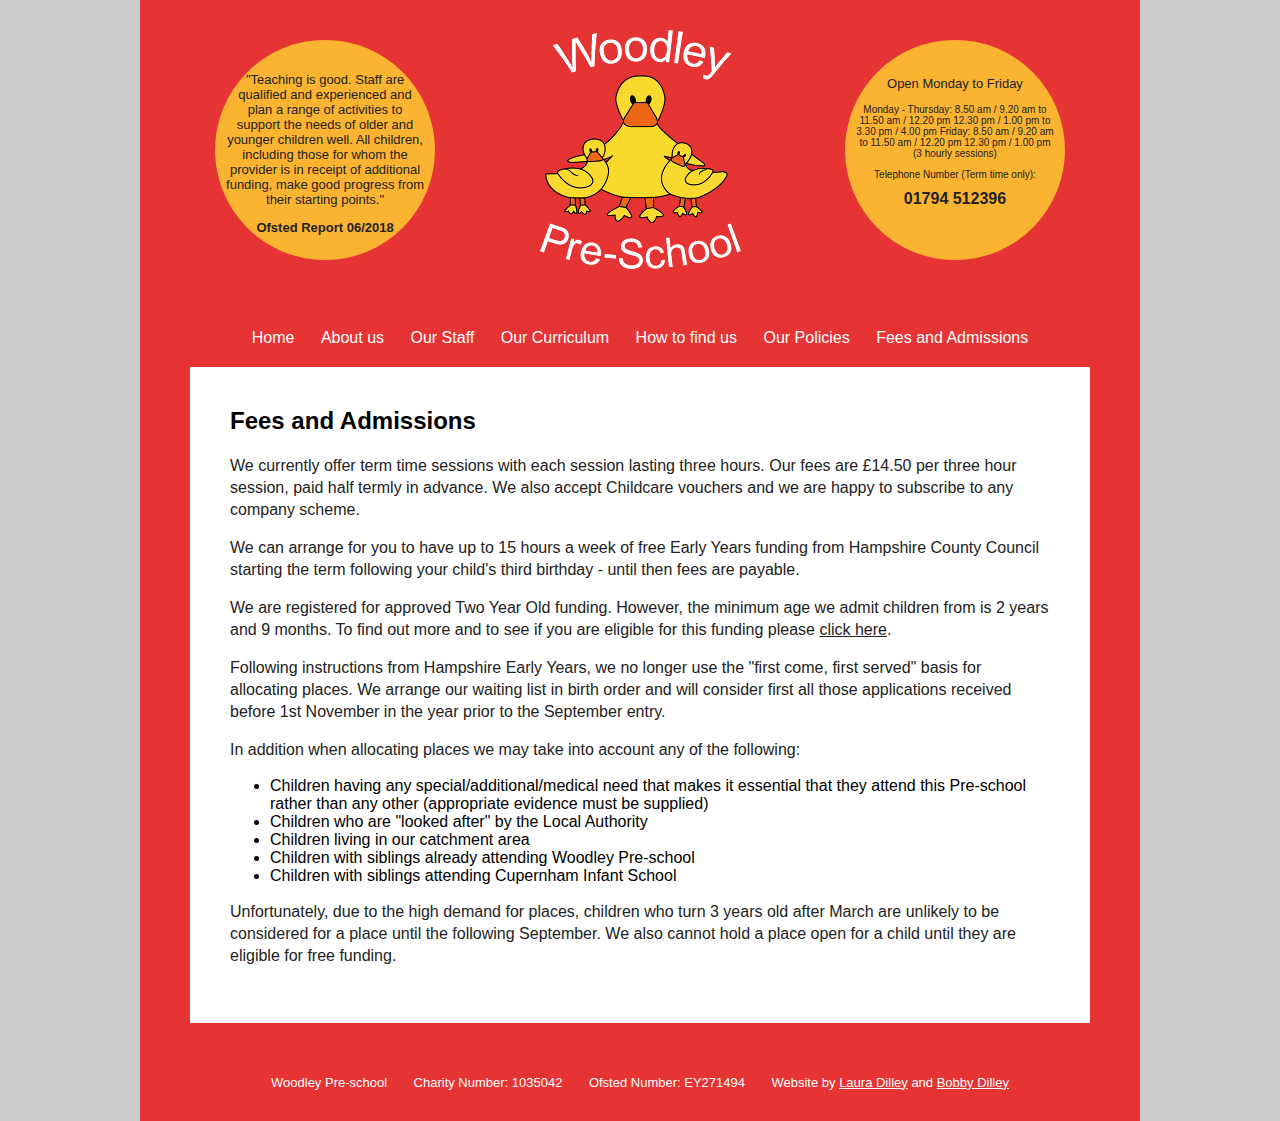
<file: feesandadmissions.html>
<!DOCTYPE html>
<html>
  <head>
    <title>Fees and Admissions - Woodley Pre-School</title>
    <link rel="stylesheet" href="css/style.css">
  </head>
  <body>
    <main>
      <header>
          <div class="circle">
            <span>
              <p>"Teaching is good. Staff are qualified and experienced and plan a range of activities to support the needs of older and younger children well. All children, including those for whom the provider is in receipt of additional funding, make good progress from their starting points."</p>
              <p><strong>Ofsted Report 06/2018</strong></p>
            </span>
          </div>
          <img src="images/logo_201x239.png" />
          <div class="circle">
            <span>
              <p>Open Monday to Friday</p>
              <p class="small">Monday - Thursday: 8.50 am / 9.20 am to 11.50 am / 12.20 pm
              12.30 pm / 1.00 pm to 3.30 pm / 4.00 pm Friday: 8.50 am / 9.20 am to 11.50 am / 12.20 pm
              12.30 pm / 1.00 pm 
              (3 hourly sessions)
              </p>
              <p class="small">Telephone Number (Term time only):</p>
              <p class="big">01794 512396</p>
            </span>
          </div>
      </header>

      <nav>
        <a href="index.html">Home</a>
        <a href="aboutus.html">About us</a>
        <a href="ourstaff.html">Our Staff</a>
        <a href="ourcurriculum.html">Our Curriculum</a>
        <a href="howtofindus.html">How to find us</a>
        <a href="ourpolicies.html">Our Policies</a>
        <a href="feesandadmissions.html">Fees and Admissions</a>
      </nav>

      <section>
          <h2>Fees and Admissions</h2>

          <p>We currently offer term time sessions with each session lasting
            three hours. Our fees are &pound;14.50 per three hour session, paid half
            termly in advance. We also accept Childcare vouchers and we are happy to subscribe
              to any company scheme.</p>

          <p>We can arrange for you to have up to 15 hours a week of free Early
            Years funding from Hampshire County Council starting the term
            following your child's third birthday - until then fees are payable.</p>

          <p>We are registered for approved Two Year Old funding. However,
            the minimum age we admit children from is 2 years and 9 months.
             To find out more and to see if you are eligible for this funding
             please <a target="_blank" href="http://www3.hants.gov.uk/2-year-old-offer-2">click here</a>.</p>

             <p>Following instructions from Hampshire Early Years, we no longer use the
                "first come, first served" basis for allocating places.  We arrange our
                waiting list in birth order and will consider first all those applications
                received before 1st November in the year prior to the September entry. </p>

              <p>In addition when allocating places we may take into account any of the following:</p>
              <ul>
                <li>Children having any special/additional/medical need that
                  makes it essential that they attend this Pre-school rather
                  than any other (appropriate evidence must be supplied)</li>
                <li>Children who are "looked after" by the Local Authority</li>
                <li>Children living in our catchment area</li>
                <li>Children with siblings already attending Woodley Pre-school</li>
                <li>Children with siblings attending Cupernham Infant School</li>
              </ul>
              <p>Unfortunately, due to the high demand for places, children who
                 turn 3 years old after March are unlikely to be considered for
                 a place until the following September. We also cannot hold a place
                 open for a child until they are eligible for free funding.</p>

      </section>

      <footer>
        <p>Woodley Pre-school</p>
        <p>Charity Number: 1035042</p>
        <p>Ofsted Number: EY271494</p>
        <p>Website by <a target="_blank" href="http://lauradilley.co.uk">Laura Dilley</a> and
          <a target="_blank" href="http://bobbydilley.co.uk">Bobby Dilley</a></p>
      </footer>
    </main>
  </body>
</html>
</file>
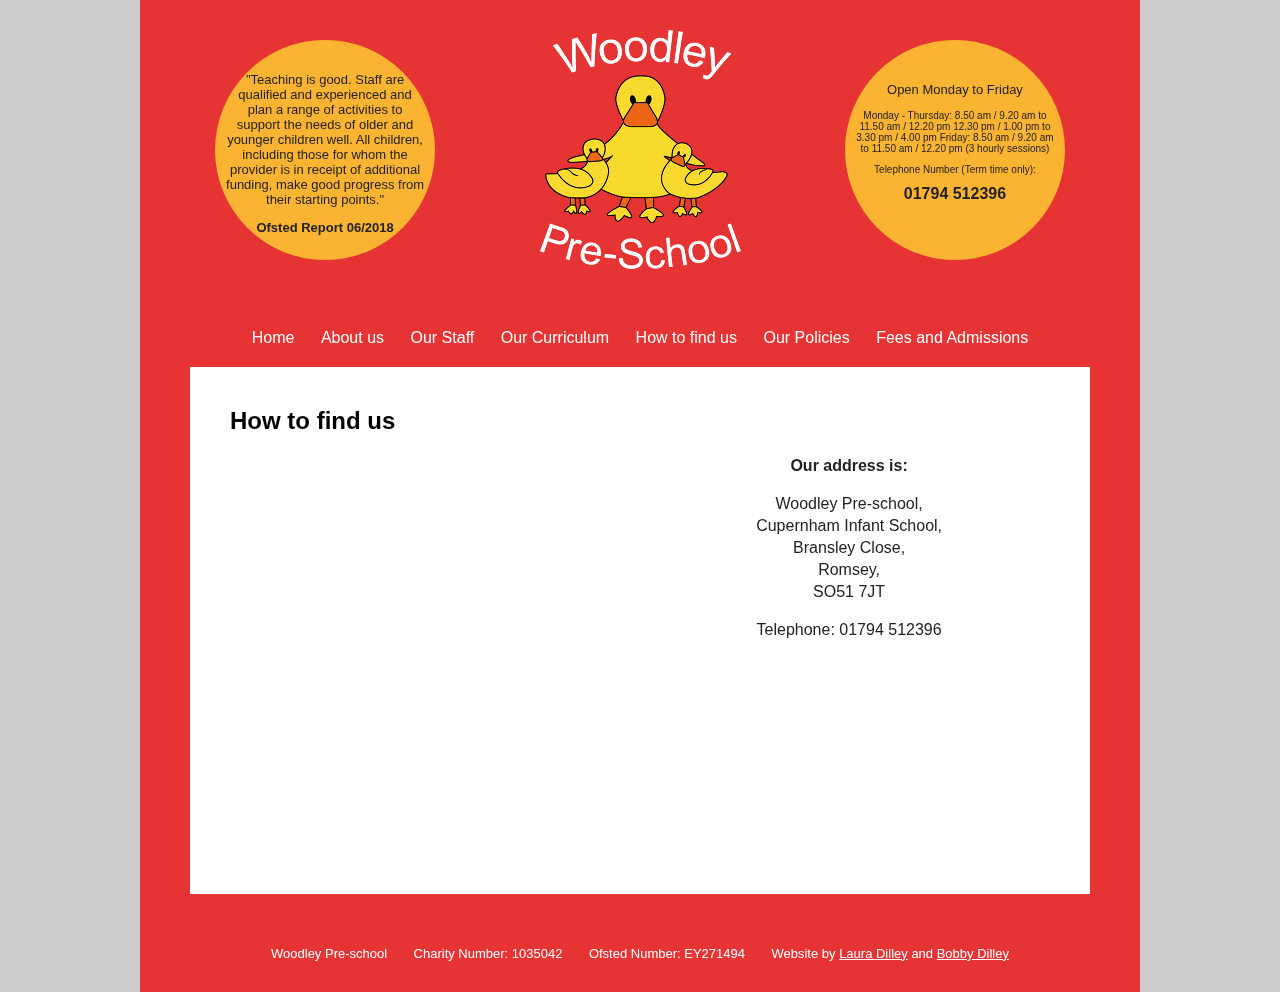
<file: howtofindus.html>
<!DOCTYPE html>
<html>
  <head>
    <title>How to find us - Woodley Pre-School</title>
    <link rel="stylesheet" href="css/style.css">
  </head>
  <body>
    <main>
      <header>
          <div class="circle">
            <span>
              <p>"Teaching is good. Staff are qualified and experienced and plan a range of activities to support the needs of older and younger children well. All children, including those for whom the provider is in receipt of additional funding, make good progress from their starting points."</p>
              <p><strong>Ofsted Report 06/2018</strong></p>
            </span>
          </div>
          <img src="images/logo_201x239.png" />
          <div class="circle">
            <span>
              <p>Open Monday to Friday</p>
              <p class="small">Monday - Thursday: 8.50 am / 9.20 am to 11.50 am / 12.20 pm
              12.30 pm / 1.00 pm to 3.30 pm / 4.00 pm Friday: 8.50 am / 9.20 am to 11.50 am / 12.20 pm
              (3 hourly sessions)
              </p>
              <p class="small">Telephone Number (Term time only):</p>
              <p class="big">01794 512396</p>
            </span>
          </div>
      </header>

      <nav>
        <a href="index.html">Home</a>
        <a href="aboutus.html">About us</a>
        <a href="ourstaff.html">Our Staff</a>
        <a href="ourcurriculum.html">Our Curriculum</a>
        <a href="howtofindus.html">How to find us</a>
        <a href="ourpolicies.html">Our Policies</a>
        <a href="feesandadmissions.html">Fees and Admissions</a>
      </nav>

      <section>
          <h2>How to find us</h2>

          <!-- First paragraph and image of children -->
          <div class="left">
            <iframe src="https://www.google.com/maps/embed?pb=!1m18!1m12!1m3!1d2510.9723125790856!2d-1.4813458487836457!3d50.998183779454436!2m3!1f0!2f0!3f0!3m2!1i1024!2i768!4f13.1!3m3!1m2!1s0x4874754c0b673969%3A0x2aa0fc53558b3e2d!2sWoodley+Pre-school!5e0!3m2!1sen!2suk!4v1472661536645" height="325" frameborder="0" style="border:0" allowfullscreen></iframe>
          </div>
          <div class="right text-center">
            <p><strong>Our address is: </strong></p>

            <p>Woodley Pre-school,<br />
            Cupernham Infant School,<br />
            Bransley Close,<br />
            Romsey,<br />
            SO51 7JT</p>

            <p>Telephone: 01794 512396</p>
          </div>

          <!-- This bit just fixes bugs -->
          <div class="clear"></div>
      </section>

      <footer>
        <p>Woodley Pre-school</p>
        <p>Charity Number: 1035042</p>
        <p>Ofsted Number: EY271494</p>
        <p>Website by <a target="_blank" href="http://lauradilley.co.uk">Laura Dilley</a> and
          <a target="_blank" href="http://bobbydilley.co.uk">Bobby Dilley</a></p>
      </footer>
    </main>
  </body>
</html>
</file>
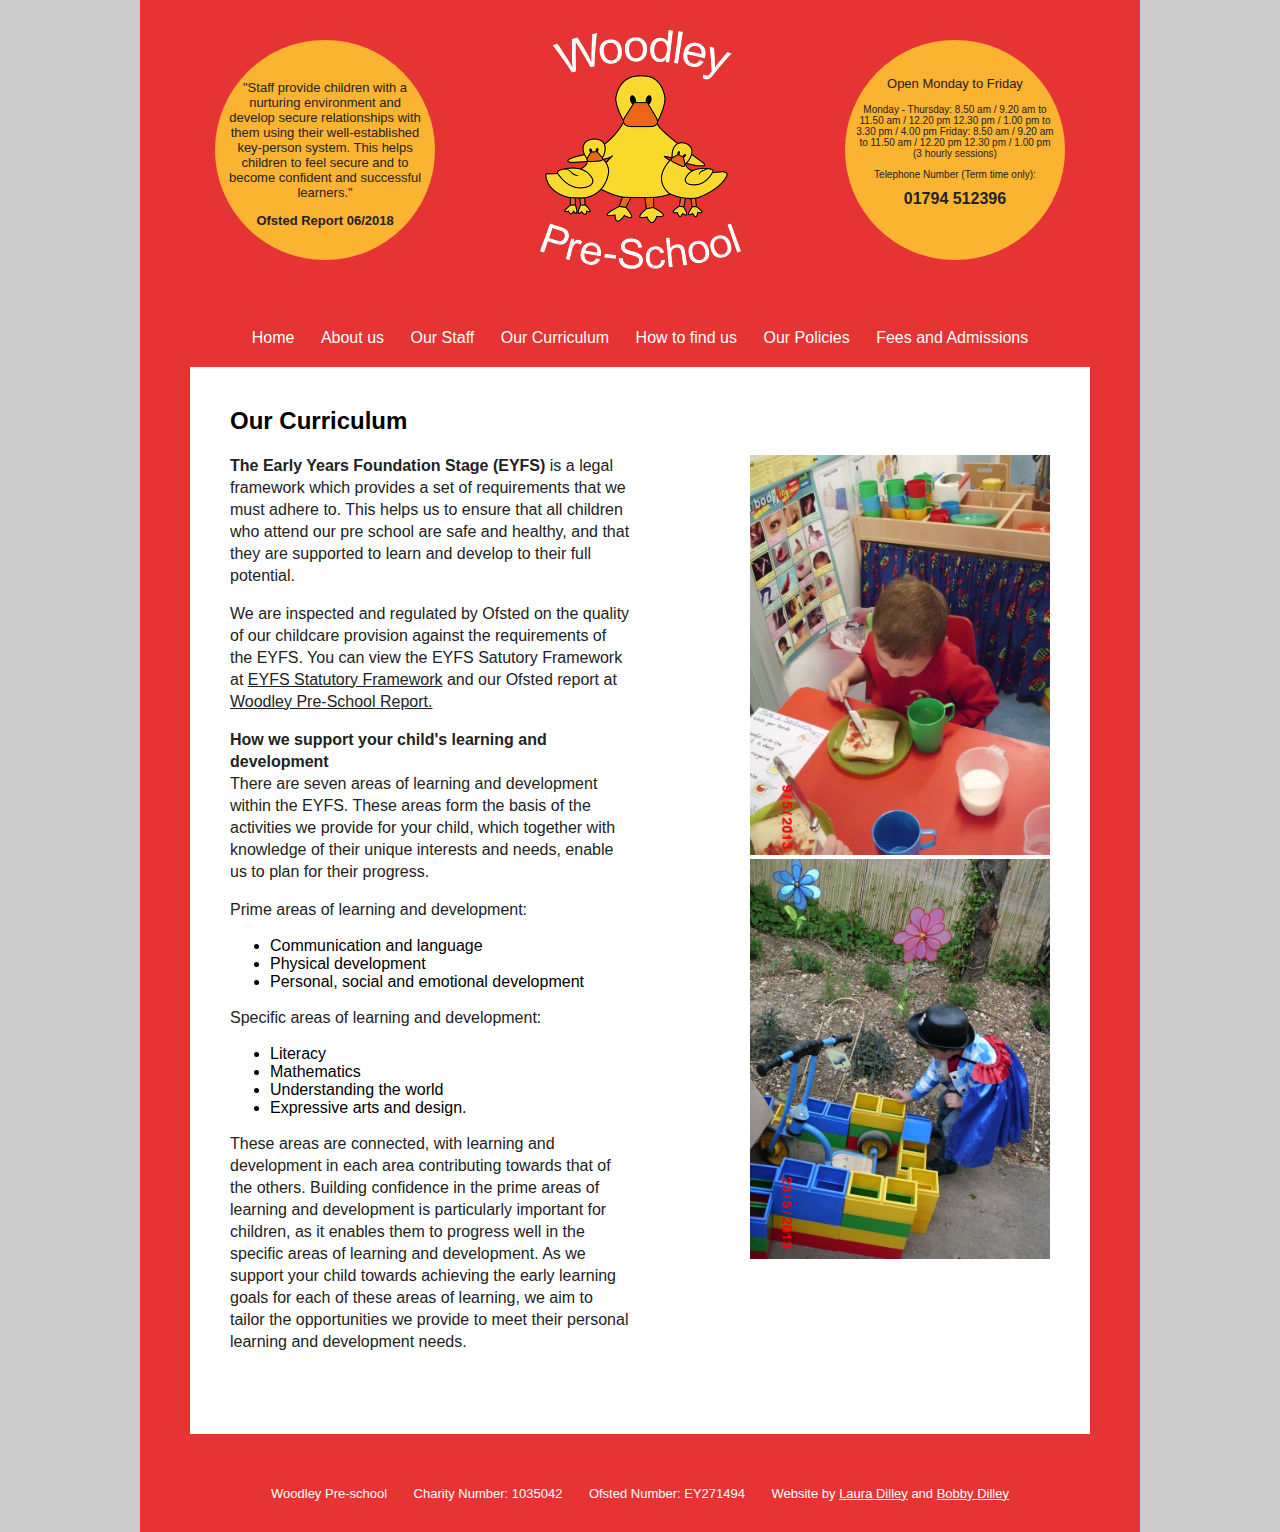
<file: ourcurriculum.html>
<!DOCTYPE html>
<html>
  <head>
    <title>Our Curriculum - Woodley Pre-School</title>
    <link rel="stylesheet" href="css/style.css">
  </head>
  <body>
    <main>
      <header>
          <div class="circle">
            <span>
              <p>"Staff provide children with a nurturing environment and develop secure relationships
with them using their well-established key-person system. This helps children to feel
secure and to become confident and successful learners."</p>
              <p><strong>Ofsted Report 06/2018</strong></p>
            </span>
          </div>
          <img src="images/logo_201x239.png" />
          <div class="circle">
            <span>
              <p>Open Monday to Friday</p>
              <p class="small">Monday - Thursday: 8.50 am / 9.20 am to 11.50 am / 12.20 pm
              12.30 pm / 1.00 pm to 3.30 pm / 4.00 pm Friday: 8.50 am / 9.20 am to 11.50 am / 12.20 pm
              12.30 pm / 1.00 pm 
              (3 hourly sessions)
              </p>
              <p class="small">Telephone Number (Term time only):</p>
              <p class="big">01794 512396</p>
            </span>
          </div>
      </header>

      <nav>
        <a href="index.html">Home</a>
        <a href="aboutus.html">About us</a>
        <a href="ourstaff.html">Our Staff</a>
        <a href="ourcurriculum.html">Our Curriculum</a>
        <a href="howtofindus.html">How to find us</a>
        <a href="ourpolicies.html">Our Policies</a>
        <a href="feesandadmissions.html">Fees and Admissions</a>
      </nav>

      <section>
          <h2>Our Curriculum</h2>

          <!-- Content goes here  -->
          <div class="left">
            <p><strong>The Early Years Foundation Stage (EYFS)</strong> is a
              legal framework which provides a set of requirements that we must
               adhere to.  This helps us to ensure that all children who attend
               our pre school are safe and healthy, and that they are supported
               to learn and develop to their full potential. </p>

            <p>We are inspected and regulated by Ofsted on the quality of our
              childcare provision against the requirements of the EYFS. You can
              view the EYFS Satutory Framework at <a target="_blank" href="https://assets.publishing.service.gov.uk/government/uploads/system/uploads/attachment_data/file/596629/EYFS_STATUTORY_FRAMEWORK_2017.pdf">EYFS Statutory Framework</a> and
               our Ofsted report at <a target="_blank" href="https://reports.beta.ofsted.gov.uk/provider/16/EY271494">Woodley Pre-School Report.</a></p>
            <p><strong>How we support your child's learning and development</strong><br>
              There are seven areas of learning and development within the EYFS.
              These areas form the basis of the activities we provide for your child,
               which together with knowledge of their unique interests and needs,
               enable us to plan for their progress.
            </p>

            <p>Prime areas of learning and development:</p>
            <ul>
              <li>Communication and language</li>
              <li>Physical development</li>
              <li>Personal, social and emotional development</li>
            </ul>

            <p>Specific areas of learning and development:</p>
            <ul>
              <li>Literacy</li>
              <li>Mathematics</li>
              <li>Understanding the world</li>
              <li>Expressive arts and design.</li>
            </ul>

            <p>These areas are connected, with learning and development in
              each area contributing towards that of the others. Building
              confidence in the prime areas of learning and development is
              particularly important for children, as it enables them to
              progress well in the specific areas of learning and development.
              As we support your child towards achieving the early learning
              goals for each of these areas of learning, we aim to tailor the
              opportunities we provide to meet their personal learning and
              development needs.</p>
          </div>
          <div class="right">
            <img src="images/c1.jpg" width="300px" />
            <img src="images/c2.jpg" width="300px" />
          </div>

          <!-- This bit just fixes bugs -->
          <div class="clear"></div>
      </section>

      <footer>
        <p>Woodley Pre-school</p>
        <p>Charity Number: 1035042</p>
        <p>Ofsted Number: EY271494</p>
        <p>Website by <a target="_blank" href="http://lauradilley.co.uk">Laura Dilley</a> and
          <a target="_blank" href="http://bobbydilley.co.uk">Bobby Dilley</a></p>
      </footer>
    </main>
  </body>
</html>
</file>
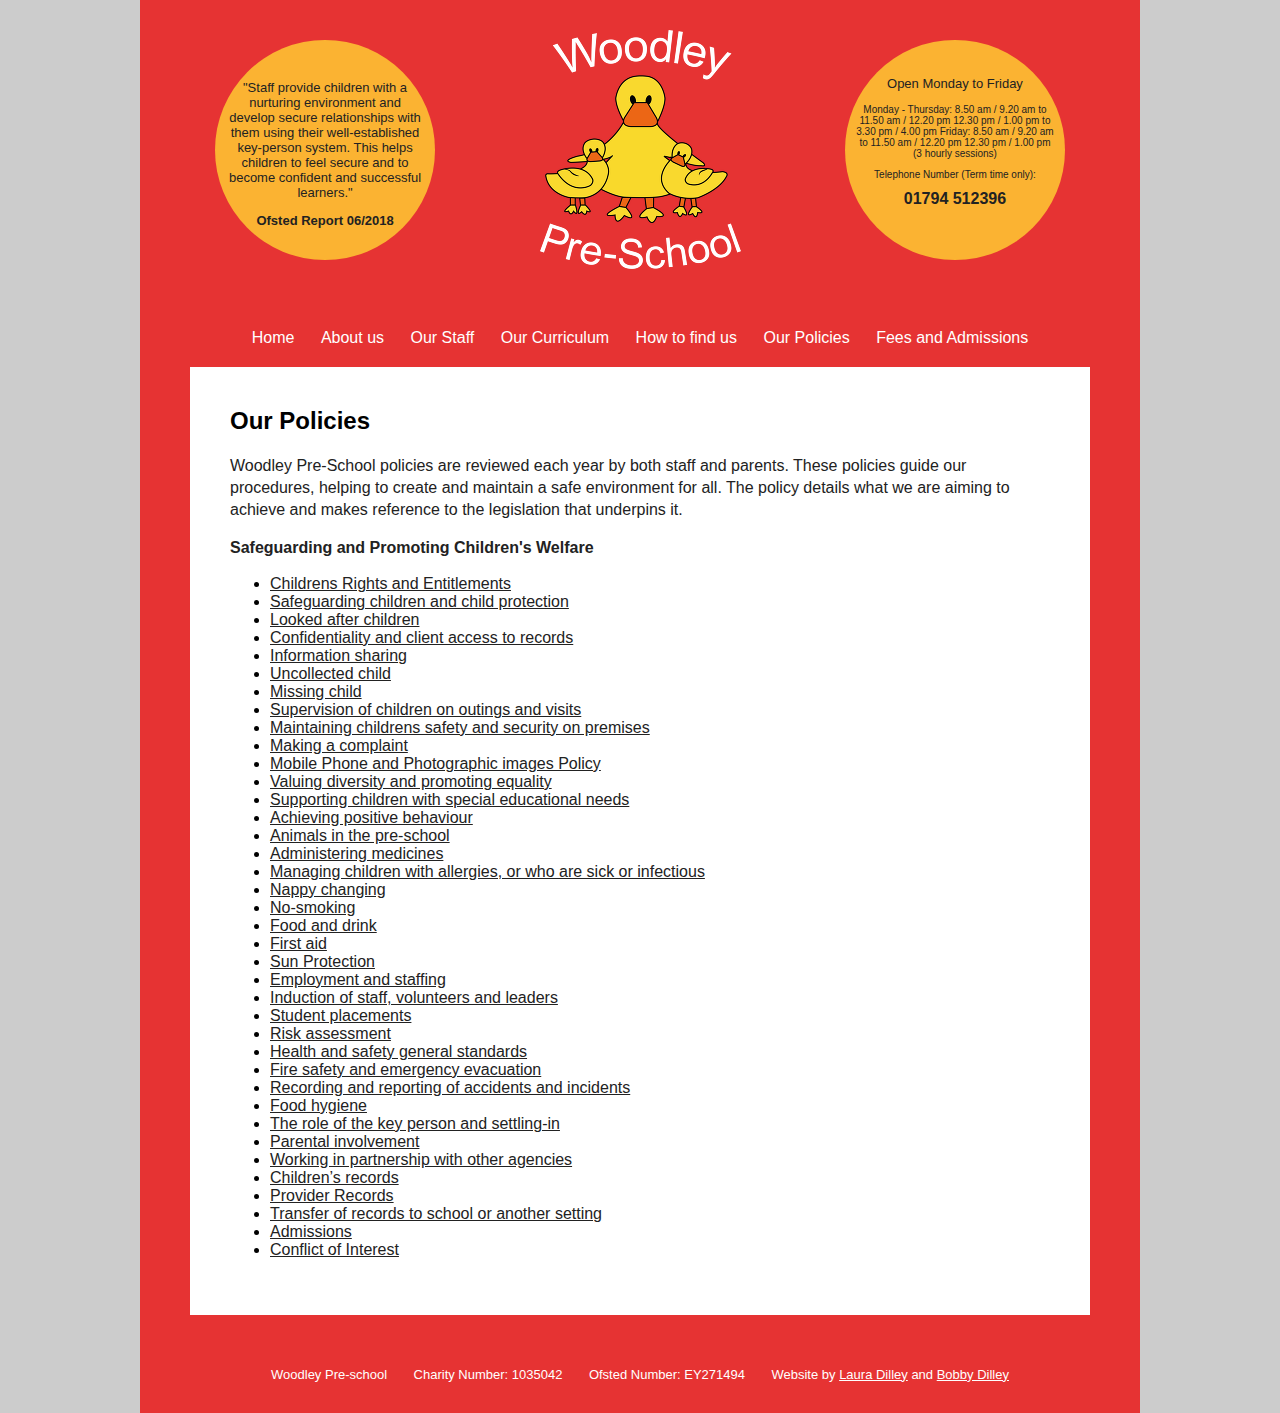
<file: ourpolicies.html>
<!DOCTYPE html>
<html>
  <head>
    <title>Our Policies - Woodley Pre-School</title>
    <link rel="stylesheet" href="css/style.css">
  </head>
  <body>
    <main>
      <header>
          <div class="circle">
            <span>
              <p>"Staff provide children with a nurturing environment and develop secure relationships
with them using their well-established key-person system. This helps children to feel
secure and to become confident and successful learners."</p>
              <p><strong>Ofsted Report 06/2018</strong></p>
            </span>
          </div>
          <img src="images/logo_201x239.png" />
          <div class="circle">
            <span>
              <p>Open Monday to Friday</p>
              <p class="small">Monday - Thursday: 8.50 am / 9.20 am to 11.50 am / 12.20 pm
              12.30 pm / 1.00 pm to 3.30 pm / 4.00 pm Friday: 8.50 am / 9.20 am to 11.50 am / 12.20 pm
              12.30 pm / 1.00 pm 
              (3 hourly sessions)
              </p>
              <p class="small">Telephone Number (Term time only):</p>
              <p class="big">01794 512396</p>
            </span>
          </div>
      </header>

      <nav>
        <a href="index.html">Home</a>
        <a href="aboutus.html">About us</a>
        <a href="ourstaff.html">Our Staff</a>
        <a href="ourcurriculum.html">Our Curriculum</a>
        <a href="howtofindus.html">How to find us</a>
        <a href="ourpolicies.html">Our Policies</a>
        <a href="feesandadmissions.html">Fees and Admissions</a>
      </nav>

      <section>
          <h2>Our Policies</h2>

          <p>Woodley Pre-School policies are reviewed each year by both staff and parents. These policies guide our procedures, helping to create and maintain a safe environment for all. The policy details what we are aiming to achieve and makes reference to the legislation that underpins it.</p>
          <p><strong>Safeguarding and Promoting Children's Welfare</strong></p>
          <ul>
            <li><a target="_blank" href="https://drive.google.com/open?id=1dn7acdLilKhkfCLLZLelQnpjmaKbQCPZ">Childrens Rights and Entitlements</a></li>
            <li><a target="_blank" href="https://drive.google.com/open?id=1u-iBKXlkEUUTRjttv8wqX5o_CREIwiFo">Safeguarding children and child protection</a></li>
            <li><a target="_blank" href="https://drive.google.com/open?id=0B67obaXKyokyeUlQTzUydGdZUmM">Looked after children</a></li>
            <li><a target="_blank" href="https://drive.google.com/open?id=0B67obaXKyokyTy1jOXhjZWc3LTA">Confidentiality and client access to records</a></li>
            <li><a target="_blank" href="https://drive.google.com/open?id=1LSvmNRaAJeWvSg5cLEnSBxmyJQnAQ8Q9">Information sharing</a></li>
            <li><a target="_blank" href="https://drive.google.com/open?id=0B67obaXKyokyaDZPSXc0TFdaUmc">Uncollected child</a></li>
            <li><a target="_blank" href="https://drive.google.com/open?id=0B67obaXKyokyWll6MmpVV0x5UnM">Missing child</a></li>
            <li><a target="_blank" href="https://drive.google.com/open?id=0B67obaXKyokyMEFucDBJM1hNUGs">Supervision of children on outings and visits</a></li>
            <li><a target="_blank" href="https://drive.google.com/open?id=0B67obaXKyokyN2E1dGpGcmJiSGs">Maintaining childrens safety and security on premises</a></li>
            <li><a target="_blank" href="https://drive.google.com/open?id=0B67obaXKyokyamlPeWx4b1o0NWs">Making a complaint</a></li>
            <li><a target="_blank" href="https://drive.google.com/open?id=0B67obaXKyokyYWVPVjlaOFFDS0E">Mobile Phone and Photographic images Policy</a></li>
            <li><a target="_blank" href="https://drive.google.com/open?id=0B67obaXKyokyWEFGWmtBRDJjTjg">Valuing diversity and promoting equality</a></li>
            <li><a target="_blank" href="https://drive.google.com/open?id=0B67obaXKyokyZlZZVzNUcG5pa28">Supporting children with special educational needs</a></li>
            <li><a target="_blank" href="https://drive.google.com/open?id=0B67obaXKyokyMEVDZW1FQldIZnc">Achieving positive behaviour</a></li>
            <li><a target="_blank" href="https://drive.google.com/open?id=0B67obaXKyokyOEZGZ0Vzc3VPclk">Animals in the pre-school</a></li>
            <li><a target="_blank" href="https://drive.google.com/open?id=0B67obaXKyokyZHBWLXl5OS10LUE">Administering medicines</a></li>
            <li><a target="_blank" href="https://drive.google.com/open?id=0B67obaXKyokySE1XbnpvaE9BMkk">Managing children with allergies, or who are sick or infectious</a></li>
            <li><a target="_blank" href="https://drive.google.com/open?id=0B67obaXKyokyY2Y3UU1TcDRNbTA">Nappy changing</a></li>
            <li><a target="_blank" href="https://drive.google.com/open?id=0B67obaXKyokyN0J0dDFkelV6Sm8">No-smoking</a></li>
            <li><a target="_blank" href="https://drive.google.com/open?id=0B67obaXKyokydHNGSTBmcXFxZm8">Food and drink</a></li>
            <li><a target="_blank" href="https://drive.google.com/open?id=0B67obaXKyokydGZCQzB0M191Wmc">First aid</a></li>
            <li><a target="_blank" href="https://drive.google.com/open?id=0B67obaXKyokydkdqUk1uX1FkRTQ">Sun Protection</a></li>
            <li><a target="_blank" href="https://drive.google.com/open?id=0B67obaXKyokyQTNmakEzbzB1NU0">Employment and staffing</a></li>
            <li><a target="_blank" href="https://drive.google.com/open?id=0B67obaXKyokyZkVQcmp5bzU1RXM">Induction of staff, volunteers and leaders</a></li>
            <li><a target="_blank" href="https://drive.google.com/open?id=0B67obaXKyokySEpKU0RyVzJrNjQ">Student placements</a></li>
            <li><a target="_blank" href="https://drive.google.com/open?id=0B67obaXKyokyRGo2Z2RILVZfZUE">Risk assessment</a></li>
            <li><a target="_blank" href="https://drive.google.com/open?id=0B67obaXKyokyZFVXZ0lHeURGbWc">Health and safety general standards</a></li>
            <li><a target="_blank" href="https://drive.google.com/open?id=0B67obaXKyokyeHkyRzZWdHBoMUk">Fire safety and emergency evacuation</a></li>
            <li><a target="_blank" href="https://drive.google.com/open?id=0B67obaXKyokyMEtzbnlES0pZalU">Recording and reporting of accidents and incidents</a></li>
            <li><a target="_blank" href="https://drive.google.com/open?id=0B67obaXKyokySmR1bDZZOW1mN1k">Food hygiene</a></li>
            <li><a target="_blank" href="https://drive.google.com/open?id=0B67obaXKyokySV9Md2xQNkllbUU">The role of the key person and settling-in</a></li>
            <li><a target="_blank" href="https://drive.google.com/open?id=0B67obaXKyokyWnk1WFVYUVJGeW8">Parental involvement</a></li>
            <li><a target="_blank" href="https://drive.google.com/open?id=0B67obaXKyokyTk9zcXBOMXBpdmc">Working in partnership with other agencies</a></li>
            <li><a target="_blank" href="https://drive.google.com/open?id=1KXBnLKsybABV2cmA1ZGE7b3ZziEXHfOT">Children’s records</a></li>
            <li><a target="_blank" href="https://drive.google.com/open?id=1FillcVhRJiOMtiWYnJp1DmrP7cGzPkgC">Provider Records</a></li>
            <li><a target="_blank" href="https://drive.google.com/open?id=19x_Qm0RvEV2VZZA_rVMiqFEYz2aIlyOO">Transfer of records to school or another setting</a></li>
            <li><a target="_blank" href="https://drive.google.com/open?id=0B67obaXKyokyR3RHVnFiX0YtekU">Admissions</a></li>
            <li><a target="_blank" href="https://drive.google.com/open?id=1_0aLl0WXIGCbKRtb0QJ5Cy_pOA1e5O9a">Conflict of Interest</a></li>
          </ul>
      </section>

      <footer>
        <p>Woodley Pre-school</p>
        <p>Charity Number: 1035042</p>
        <p>Ofsted Number: EY271494</p>
        <p>Website by <a target="_blank" href="http://lauradilley.co.uk">Laura Dilley</a> and
          <a target="_blank" href="http://bobbydilley.co.uk">Bobby Dilley</a></p>
      </footer>
    </main>
  </body>
</html>
</file>
<file: css/style.css>
body {
  background-color:#ccc;
  font-family:Arial;
  margin:0;
  padding:0;
}

iframe {
  width:450px;
  height:350px;
  margin-bottom:20px;
}
p {
  color:#222;
}

a {
  color:#222;
}

footer a {
  color:#fff;
}

section p {
  line-height:22px;
}

main {
  margin:0;
  padding:0;
  background-color:#E63333;
  width:100%;
  display:block;
  max-width:1000px;
  margin-left:calc(50% - 500px);
}

header {
  width:100%;
  text-align:center;
  padding-top:30px;
  padding-bottom:30px;
  margin-bottom:30px;
}

header img {
  margin-left:100px;
  margin-right:100px;
  display:inline-block;
  vertical-align:middle;
}

.small {
  font-size:10px;
}

.big {
  font-size:16px;
  font-weight:bold;
}

.circle {
  padding:10px;
  font-size:13px;
  border-radius:100%;
  width:200px;
  height:200px;
  line-height: 200px;
  text-align: center;
  vertical-align:center;
  display:inline-block;
  background-color:#FBB332;
}

.circle span {
  display: inline-block;
  vertical-align: middle;
  line-height: normal;
}

.circle:first-child span{
	padding-top:20px;
}

h1 {
  font-size:30px;
  color:#E63333;
}

section {
  text-align:left;
  padding:4%;
  padding-top:2%;
  margin:5%;
  margin-top:2%;
  width:82%;
  background-color:#fff;
}

footer {
  text-align:center;
  padding-left:4%;
  padding-right:4%;
  margin-left:5%;
  margin-right:5%;
  width:82%;
  color:#fff;
  padding-bottom:30px;
}

footer p {
  color:#fff;
  font-size:13px;
  margin:0;
  padding:0;
  margin-left:11px;
  margin-right:11px;
  display:inline-block;
}

nav {
  text-align:center;
  padding-left:4%;
  padding-right:4%;
  margin-left:5%;
  margin-right:5%;
  width:82%;
  color:#fff;
}

nav a {
  text-decoration:none;
  color:inherit;
  margin-left:11px;
  margin-right:11px;
}

nav a:hover {
  color:#ccc;
}

.clear {
  background-color:inherit;
  padding:0%;
}

.content {
  background-color:#fff;
  width:100%;
  width:68%;
  display:inline-block;
  float:left;
}

.sidebar {
  background-color:#fff;
  width:100%;
  text-align:center;
  width:28%;
  display:inline-block;
  float:right;
}

.left {
  display:inline-block;
  float:left;
  width:49%;
}

.right {
  display:inline-block;
  float:right;
  width:49%;
  text-align:right;
}

p {
  padding-top:0;
  margin-top:0;
}

.clear {
  display:block;
  margin-bottom:25px;
  clear:both;
}

table, tr {
  border-spacing:0;
  border-collapse: collapse;
  border:1px solid #ccc;
}

td {
  border-spacing:0;
  border-collapse: collapse;
  border-bottom:1px solid #ccc;
  text-align:center;
  font-size:14px;
}

.text-left {
  text-align:left;
}

.text-center {
  text-align:center;
}

.text-right {
  text-align:right;
}

@media (max-width: 1000px) {
  main {
    margin:0;
    width:100%;
  }

  .left {
    float:none;
    width:100%;
    text-align:center;
  }

  .right {
    float:none;
    width:100%;
    text-align:center;
  }

  .content {
    float:none;
    width:100%;
    text-align:center;
  }

  .sidebar {
    float:none;
    width:100%;
    text-align:center;
  }

  nav a {
    display:block;
    padding:10px;
  }
  
  p {
    display:block;
    width:100%;
    text-align:left;
  }
  
  ul {
    display:block;
    text-align:left;
  }

  footer p {
    display:inline-block;
    width:inherit;
    padding:10px;
  }

.white {
  color:#fff;
}

  .circle {
    height:inherit;
    line-height:24px;
    display:inline-block;
    background-color:inherit;
    border-radius:0;
    border:0;
    text-align:center;
    color:#fff;
    padding-bottom:0;
    margin-bottom:0;
    margin-top:10px;
  }

  .circle:first-child {
    display:none; 
  }

  .circle span {
    text-align:center;
    margin-bottom:0;
    padding-bottom:0;
  }
  
  .circle p {
    color:#fff;
    text-align:center;
    margin-bottom:0;
    padding-bottom:0;
  }

  section img {
    width:100%;
  }

  h1 {
    text-align:center;
  }

  h2 {
    text-align:center;
  }
  
  iframe {
    width:100%;
  }
  
  td {
    display:block;
  }
}
</file>
